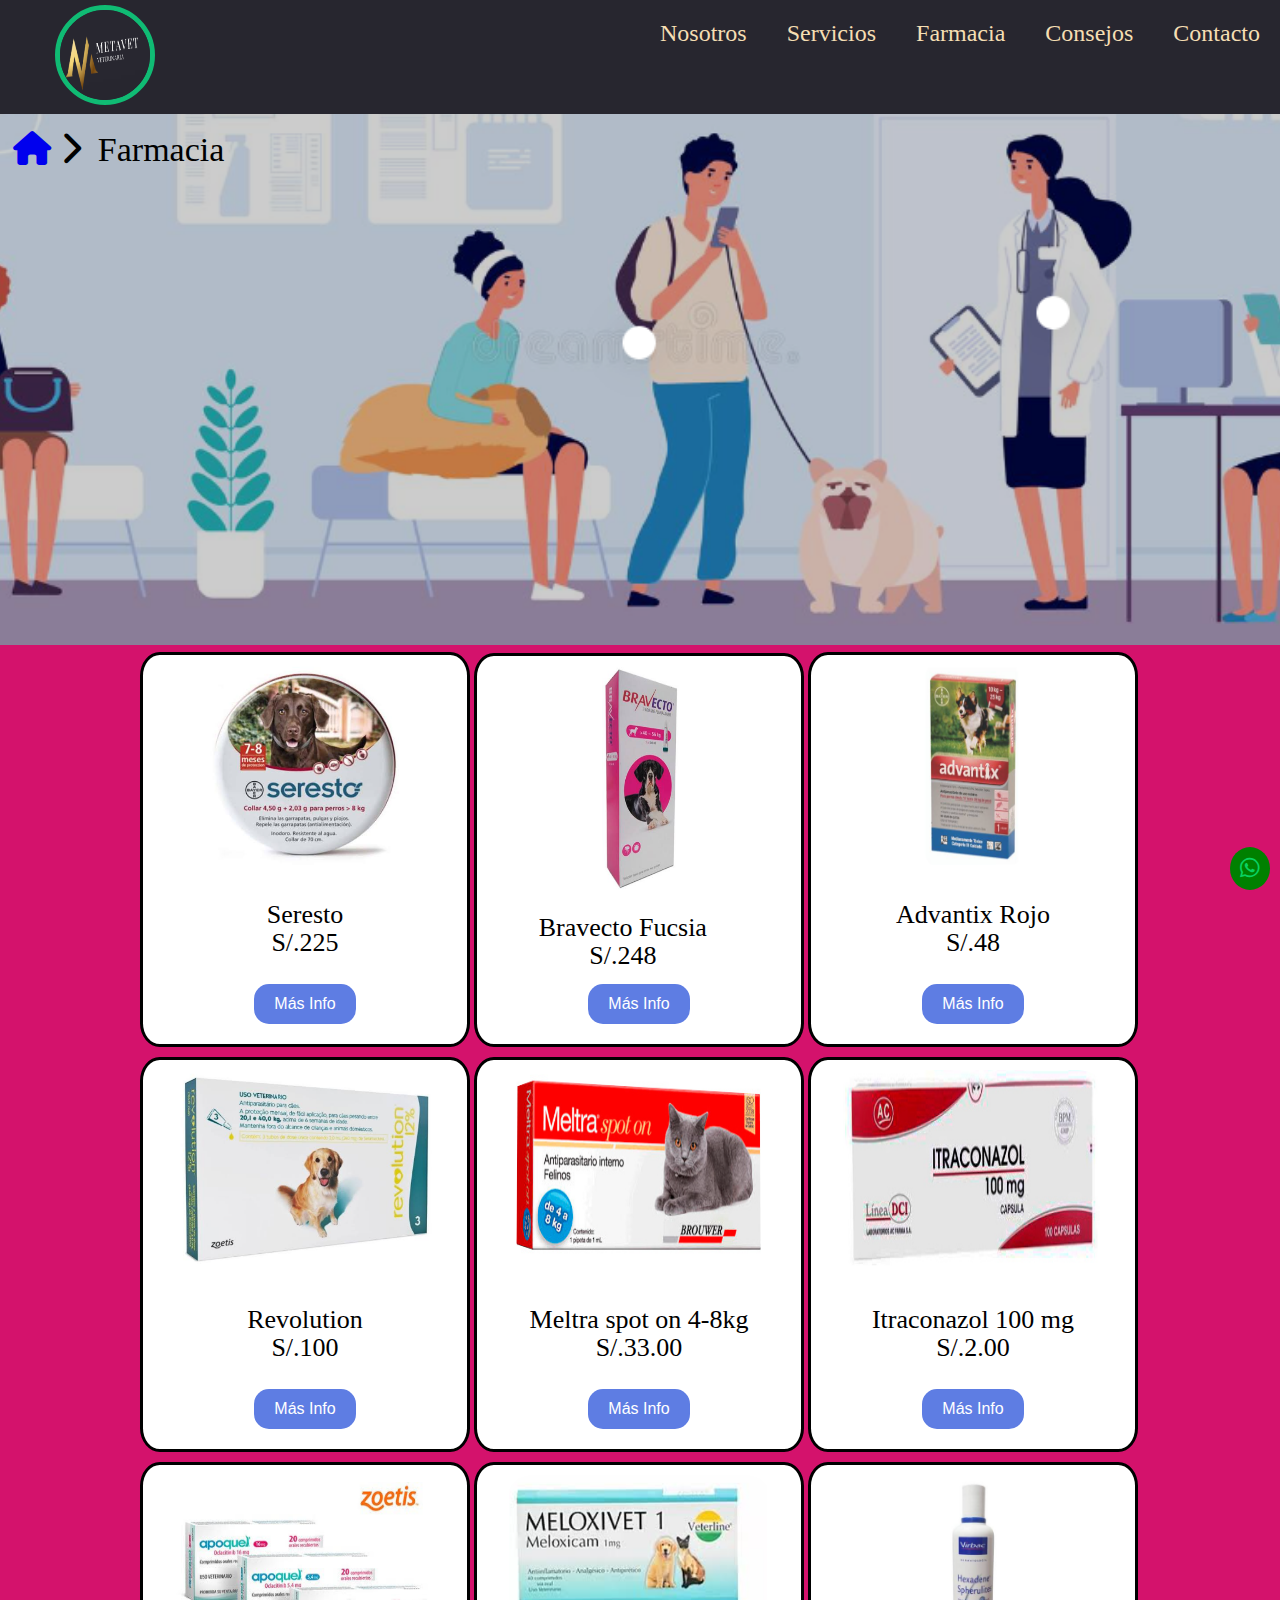
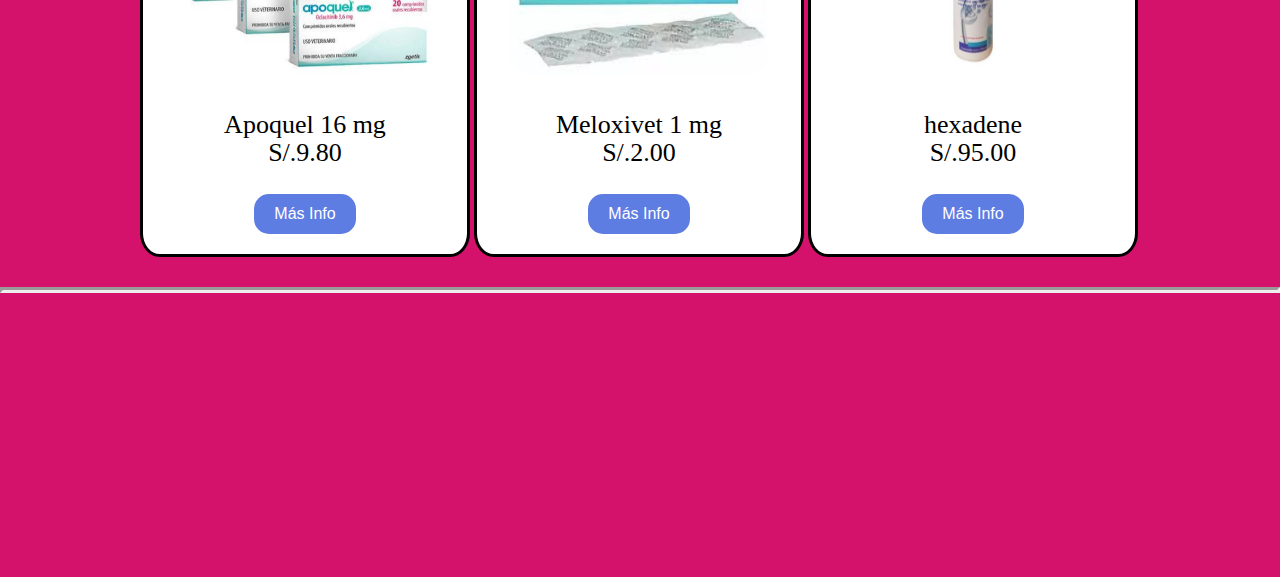
<file: index.html>
<!DOCTYPE html>
<html lang="en">

<head>
    <meta charset="UTF-8">
    <meta http-equiv="X-UA-Compatible" content="IE=edge">
    <meta name="viewport" content="width=device-width, initial-scale=1.0">
    <!--font awesome-->
    <link rel="stylesheet" href="https://cdnjs.cloudflare.com/ajax/libs/font-awesome/6.1.1/css/all.min.css">
    <!--FONT OSWALD-->
    <link href="https://fonts.googleapis.com/css2?family=Oswald:wght@200;300;400&display=swap" rel="stylesheet">
    <!--bootstrap-->
    <link href="https://cdn.jsdelivr.net/npm/bootstrap@5.2.0/dist/css/bootstrap.min.css" rel="stylesheet"
        integrity="sha384-gH2yIJqKdNHPEq0n4Mqa/HGKIhSkIHeL5AyhkYV8i59U5AR6csBvApHHNl/vI1Bx" crossorigin="anonymous">
    <script src="https://cdn.jsdelivr.net/npm/bootstrap@5.2.0/dist/js/bootstrap.bundle.min.js"
        integrity="sha384-A3rJD856KowSb7dwlZdYEkO39Gagi7vIsF0jrRAoQmDKKtQBHUuLZ9AsSv4jD4Xa"
        crossorigin="anonymous"></script>
    <title>productos</title>
    <link rel="stylesheet" href="style.css">
    <script src="farmacia.js"></script>

</head>

<body>
    <header>
        <div class="main">
            <img src="metavet.png" alt="" class="meta">
        </div>
        <!--Menu hamburguesa-->
        <label class="fa-solid fa-bars" style="color: white;" id="menu" for="check"></label>
        <input type="checkbox" name="" id="check">
        <!--fin del menu hamburguesa-->
        <nav class="botonera">
            <ul>
                <li><a href="index.html"><label class="icon-inicio"></label>Nosotros</a></li>
                <li><a href="index.html"><label class="icon-servicio"></label>Servicios</a></li>
                <li><a href="index.html"><label class="icon-farmacia"></label>Farmacia </a></li>
                <li><a href="index.html"><label class="icon-consejo"></label>Consejos</a></li>
                <li><a href="index.html"><label class="icon-contacto"></label>Contacto</a></li>
            </ul>
        </nav>
    </header>
    <div class="servic">
        <p><a href="index.html"><i class="fa-sharp fa-solid fa-house"></i></a>&nbsp;<i
                class="fa-solid fa-chevron-right"> &nbsp;</i>Farmacia</p>
    </div>
    <main>
        <div class="contenedor">
            <article>
                <img src="seresto.png" alt="" class="ar">
                <div class="centro0">Seresto <br> S/.225 </div>
                <button id="btn-abrir-popup" class="btn-abrir-popup">Más Info</button>
            </article>
            <div class="overlay" id="overlay">
                <div class="popup" id="popup">
                    <a href="#" id="btn-cerrar-popup" class="btn-cerrar-popup"><i class="fas fa-times"></i></a>
                    <h3>Seresto
                        <br>
                        S/.225
                    </h3>
                    <hr>
                    <h4><i class="fa-solid fa-dog"></i>&nbsp; Descripción</h4>
                    <p><i class="fa-solid fa-paw"></i>&nbsp; Collar Antipulgas para perros >8kg</p>
                    <h4><i class="fa-solid fa-dog"></i>&nbsp; Administración</h4>
                    <p><i class="fa-solid fa-paw"></i> &nbsp; En el Cuello.</p>
                    <img src="seresto.png" alt="" width="100px">
                    <div class="slogan">
                        <p>¿Quieres compralo?</p>
                        <p>Haz clic a continuacion y comunicate con nosotros por whatsapp</p>
                        <a href="https://api.whatsapp.com/send/?phone=51954141446&text=Hola+quisiera+mas+informaci%C3%B3n+sobre+este+producto%3A+Seresto+%7C+http%3A%2F%2Fwww.vetsandiego.com.pe%2Ffarmacia%2Fantimicrobianos-y-antiparasitarios%2Fseresto%2F&type=phone_number&app_absent=0"
                            target="_blank"><i class="fa-brands fa-whatsapp"></i></a>
                    </div>

                </div>

            </div>

            <article>
                <img src="bravecto.png" alt="" class="ar1">
                <div class="centro">Bravecto Fucsia <br> S/.248</div>
                <button id="btn-abrir-popup1" class="btn-abrir-popup1">Más Info</button>
            </article>
            <div class="overlay1" id="overlay1">
                <div class="popup1" id="popup1">
                    <a href="#" id="btn-cerrar-popup1" class="btn-cerrar-popup1"><i class="fas fa-times"></i></a>
                    <h3>Bravecto Fucsia
                        <br>
                        S/.248
                    </h3>
                    <hr>
                    <h4><i class="fa-solid fa-dog"></i>&nbsp; Descripción</h4>
                    <p><i class="fa-solid fa-paw"></i>&nbsp; Antipulgas para perros de 40 a 56kg</p>
                    <h4><i class="fa-solid fa-dog"></i>&nbsp; Administración</h4>
                    <p><i class="fa-solid fa-paw"></i> &nbsp; Línea del Lomo / Solución tópica</p>
                    <img src="bravecto.png" alt="" width="60px">
                    <div class="slogan1">
                        <p>¿Quieres compralo?</p>
                        <p>Haz clic a continuacion y comunicate con nosotros por whatsapp</p>
                        <a href="https://api.whatsapp.com/send/?phone=51954141446&text=Hola+quisiera+mas+informaci%C3%B3n+sobre+este+producto%3A+Seresto+%7C+http%3A%2F%2Fwww.vetsandiego.com.pe%2Ffarmacia%2Fantimicrobianos-y-antiparasitarios%2Fseresto%2F&type=phone_number&app_absent=0"
                            target="_blank"><i class="fa-brands fa-whatsapp"></i></a>
                    </div>
                </div>

            </div>

            <article>
                <img src="advantix.png" alt="" class="ar2">
                <div class="centro2">Advantix Rojo <br> S/.48</div>
                <button id="btn-abrir-popup2" class="btn-abrir-popup2">Más Info</button>
            </article>
            <div class="overlay2" id="overlay2">
                <div class="popup2" id="popup2">
                    <a href="#" id="btn-cerrar-popup2" class="btn-cerrar-popup2"><i class="fas fa-times"></i></a>
                    <h3>Advantix Rojo
                        <br>
                        S/.48
                    </h3>
                    <hr>
                    <h4><i class="fa-solid fa-dog"></i>&nbsp; Descripción</h4>
                    <p><i class="fa-solid fa-paw"></i>&nbsp; Antipulgas para perros de 10 a 25kg</p>
                    <h4><i class="fa-solid fa-dog"></i>&nbsp; Administración</h4>
                    <p><i class="fa-solid fa-paw"></i> &nbsp; Línea del Lomo / Solución tópica</p>
                    <img src="advantix.png" alt="" width="80px">
                    <div class="slogan2">
                        <p>¿Quieres compralo?</p>
                        <p>Haz clic a continuacion y comunicate con nosotros por whatsapp</p>
                        <a href="https://api.whatsapp.com/send/?phone=51954141446&text=Hola+quisiera+mas+informaci%C3%B3n+sobre+este+producto%3A+Seresto+%7C+http%3A%2F%2Fwww.vetsandiego.com.pe%2Ffarmacia%2Fantimicrobianos-y-antiparasitarios%2Fseresto%2F&type=phone_number&app_absent=0"
                            target="_blank"><i class="fa-brands fa-whatsapp"></i></a>
                    </div>
                </div>

            </div>

            <article>
                <img src="revolution.png" alt="" class="ar3">
                <div class="centro3">Revolution <br> S/.100</div>
                <button id="btn-abrir-popup3" class="btn-abrir-popup3">Más Info</button>
            </article>
            <div class="overlay3" id="overlay3">
                <div class="popup3" id="popup3">
                    <a href="#" id="btn-cerrar-popup3" class="btn-cerrar-popup3"><i class="fas fa-times"></i></a>
                    <h3>Revolution Verde
                        <br>
                        S/.100
                    </h3>
                    <hr>
                    <h4><i class="fa-solid fa-dog"></i>&nbsp; Descripción</h4>
                    <p><i class="fa-solid fa-paw"></i>&nbsp; Antipulgas para perros de 20.1 a 40kg</p>
                    <h4><i class="fa-solid fa-dog"></i>&nbsp; Administración</h4>
                    <p><i class="fa-solid fa-paw"></i> &nbsp; Línea del Lomo / Solución tópica</p>
                    <img src="revolution.png" alt="" width="100px">
                    <div class="slogan3">
                        <p>¿Quieres compralo?</p>
                        <p>Haz clic a continuacion y comunicate con nosotros por whatsapp</p>
                        <a href="https://api.whatsapp.com/send/?phone=51954141446&text=Hola+quisiera+mas+informaci%C3%B3n+sobre+este+producto%3A+Seresto+%7C+http%3A%2F%2Fwww.vetsandiego.com.pe%2Ffarmacia%2Fantimicrobianos-y-antiparasitarios%2Fseresto%2F&type=phone_number&app_absent=0"
                            target="_blank"><i class="fa-brands fa-whatsapp"></i></a>
                    </div>
                </div>

            </div>

            <article>
                <img src="meltran.png" alt="" class="ar4">
                <div class="centro4">Meltra spot on 4-8kg <br>S/.33.00</div>
                <button id="btn-abrir-popup4" class="btn-abrir-popup4">Más Info</button>
            </article>
            <div class="overlay4" id="overlay4">
                <div class="popup4" id="popup4">
                    <a href="#" id="btn-cerrar-popup4" class="btn-cerrar-popup4"><i class="fas fa-times"></i></a>
                    <h3>Meltra spot on 4 - 8 kg
                        <br>
                        S/.33.00
                    </h3>
                    <hr>
                    <h4><i class="fa-solid fa-dog"></i>&nbsp; Descripción</h4>
                    <p><i class="fa-solid fa-paw"></i>&nbsp; Antiparasitario Felino</p>
                    <h4><i class="fa-solid fa-dog"></i>&nbsp; Administración</h4>
                    <p><i class="fa-solid fa-paw"></i> &nbsp; Línea del Lomo </p>
                    <img src="meltran.png" alt="" width="100px">
                    <div class="slogan4">
                        <p>¿Quieres compralo?</p>
                        <p>Haz clic a continuacion y comunicate con nosotros por whatsapp</p>
                        <a href="https://api.whatsapp.com/send/?phone=51954141446&text=Hola+quisiera+mas+informaci%C3%B3n+sobre+este+producto%3A+Seresto+%7C+http%3A%2F%2Fwww.vetsandiego.com.pe%2Ffarmacia%2Fantimicrobianos-y-antiparasitarios%2Fseresto%2F&type=phone_number&app_absent=0"
                            target="_blank"><i class="fa-brands fa-whatsapp"></i></a>
                    </div>
                </div>

            </div>

            <article>
                <img src="itraconazol.png" alt="" class="ar5">
                <div class="centro5">Itraconazol 100 mg <br>S/.2.00</div>
                <button id="btn-abrir-popup5" class="btn-abrir-popup5">Más Info</button>
            </article>
            <div class="overlay5" id="overlay5">
                <div class="popup5" id="popup5">
                    <a href="#" id="btn-cerrar-popup5" class="btn-cerrar-popup5"><i class="fas fa-times"></i></a>
                    <h3>Itraconazol 100 mg
                        <br>
                        S/.2.00
                    </h3>
                    <hr>
                    <h4><i class="fa-solid fa-dog"></i>&nbsp; Descripción</h4>
                    <p><i class="fa-solid fa-paw"></i>&nbsp; Antifúngico para micosis</p>
                    <h4><i class="fa-solid fa-dog"></i>&nbsp; Administración</h4>
                    <p><i class="fa-solid fa-paw"></i> &nbsp; Via oral prescripción médica </p>
                    <img src="itraconazol.png" alt="" width="100px">
                    <div class="slogan5">
                        <p>¿Quieres compralo?</p>
                        <p>Haz clic a continuacion y comunicate con nosotros por whatsapp</p>
                        <a href="https://api.whatsapp.com/send/?phone=51954141446&text=Hola+quisiera+mas+informaci%C3%B3n+sobre+este+producto%3A+Seresto+%7C+http%3A%2F%2Fwww.vetsandiego.com.pe%2Ffarmacia%2Fantimicrobianos-y-antiparasitarios%2Fseresto%2F&type=phone_number&app_absent=0"
                            target="_blank"><i class="fa-brands fa-whatsapp"></i></a>
                    </div>
                </div>

            </div>

            <article>
                <img src="apoquel.png" alt="" class="ar6">
                <div class="centro6">Apoquel 16 mg<br>S/.9.80</div>
                <button id="btn-abrir-popup6" class="btn-abrir-popup6">Más Info</button>
            </article>
            <div class="overlay6" id="overlay6">
                <div class="popup6" id="popup6">
                    <a href="#" id="btn-cerrar-popup6" class="btn-cerrar-popup6"><i class="fas fa-times"></i></a>
                    <h3>Apoquel 16 mg
                        <br>
                        S/.9.80
                    </h3>
                    <hr>
                    <h4><i class="fa-solid fa-dog"></i>&nbsp; Descripción</h4>
                    <p><i class="fa-solid fa-paw"></i>&nbsp; Medicamento para tratar el prurito</p>
                    <h4><i class="fa-solid fa-dog"></i>&nbsp; Administración</h4>
                    <p><i class="fa-solid fa-paw"></i> &nbsp; Via oral bajo prescripción médica</p>
                    <img src="apoquel.png" alt="" width="100px">
                    <div class="slogan6">
                        <p>¿Quieres compralo?</p>
                        <p>Haz clic a continuacion y comunicate con nosotros por whatsapp</p>
                        <a href="https://api.whatsapp.com/send/?phone=51954141446&text=Hola+quisiera+mas+informaci%C3%B3n+sobre+este+producto%3A+Seresto+%7C+http%3A%2F%2Fwww.vetsandiego.com.pe%2Ffarmacia%2Fantimicrobianos-y-antiparasitarios%2Fseresto%2F&type=phone_number&app_absent=0"
                            target="_blank"><i class="fa-brands fa-whatsapp"></i></a>
                    </div>
                </div>

            </div>

            <article>
                <img src="meloxivet.png" alt="" class="ar7">
                <div class="centro7">Meloxivet 1 mg<br>S/.2.00</div>
                <button id="btn-abrir-popup7" class="btn-abrir-popup7">Más Info</button>
            </article>
            <div class="overlay7" id="overlay7">
                <div class="popup7" id="popup7">
                    <a href="#" id="btn-cerrar-popup7" class="btn-cerrar-popup7"><i class="fas fa-times"></i></a>
                    <h3>Meloxivet 1 mg
                        <br>
                        S/.2.00
                    </h3>
                    <hr>
                    <h4><i class="fa-solid fa-dog"></i>&nbsp; Descripción</h4>
                    <p><i class="fa-solid fa-paw"></i>&nbsp; Antifúngico para micosis</p>
                    <h4><i class="fa-solid fa-dog"></i>&nbsp; Administración</h4>
                    <p><i class="fa-solid fa-paw"></i> &nbsp; Via oral prescripción médica </p>
                    <img src="meloxivet.png" alt="" width="100px">
                    <div class="slogan7">
                        <p>¿Quieres compralo?</p>
                        <p>Haz clic a continuacion y comunicate con nosotros por whatsapp</p>
                        <a href="https://api.whatsapp.com/send/?phone=51954141446&text=Hola+quisiera+mas+informaci%C3%B3n+sobre+este+producto%3A+Seresto+%7C+http%3A%2F%2Fwww.vetsandiego.com.pe%2Ffarmacia%2Fantimicrobianos-y-antiparasitarios%2Fseresto%2F&type=phone_number&app_absent=0"
                            target="_blank"><i class="fa-brands fa-whatsapp"></i></a>
                    </div>
                </div>

            </div>

            <article>
                <img src="hexaderm.png" alt="" class="ar8">
                <div class="centro8">hexadene <br>S/.95.00</div>
                <button id="btn-abrir-popup8" class="btn-abrir-popup8">Más Info</button>
            </article>
            <div class="overlay8" id="overlay8">
                <div class="popup8" id="popup8">
                    <a href="#" id="btn-cerrar-popup8" class="btn-cerrar-popup8"><i class="fas fa-times"></i></a>
                    <h3>Hexadene
                        <br>
                        S/.95.00
                    </h3>
                    <hr>
                    <h4><i class="fa-solid fa-dog"></i>&nbsp; Descripción</h4>
                    <p><i class="fa-solid fa-paw"></i>&nbsp; Shampoo de Clorhexidina</p>
                    <h4><i class="fa-solid fa-dog"></i>&nbsp; Administración</h4>
                    <p><i class="fa-solid fa-paw"></i> &nbsp; Topica </p>
                    <img src="hexaderm.png" alt="" width="30px">
                    <div class="slogan8">
                        <p>¿Quieres compralo?</p>
                        <p>Haz clic a continuacion y comunicate con nosotros por whatsapp</p>
                        <a href="https://api.whatsapp.com/send/?phone=51954141446&text=Hola+quisiera+mas+informaci%C3%B3n+sobre+este+producto%3A+Seresto+%7C+http%3A%2F%2Fwww.vetsandiego.com.pe%2Ffarmacia%2Fantimicrobianos-y-antiparasitarios%2Fseresto%2F&type=phone_number&app_absent=0"
                            target="_blank"><i class="fa-brands fa-whatsapp"></i></a>
                    </div>
                </div>

            </div>
        </div>
    </main>
    <hr>
    <footer class="reveal">
        <div class="dato ">
            <h4> Veterinaria METAVET PIERO</h4>
            <p>Barranco</p>
            <p>(01) 428-5478 / 965-165-789</p>
        </div>

        <div class="icons ">
            <a href="https://www.instagram.com/sanosuke_1/" class="icon icon--instagram"><i
                    class="fa-brands fa-instagram" id="instagram"></i></a>
            <a href="https://www.twitter.com" class="icon icon--twitter"><i class="fa-brands fa-twitter"
                    id="twitter"></i></a>
            <a href="https://www.facebook.com/Pierofy" class="icon icon--facebook"><i class="fa-brands fa-facebook"
                    id="facebook"></i></a>
        </div>
    </footer>

    <div class="tre">
        <a href="https://api.whatsapp.com/send?phone=51954141446&text=Hola,%20vi%20un%20anuncio%20en%20Facebook%20y%20quisiera%20conocer%20más%20sobre%20tus%20productos"
            class="whatsapp"> <i class="fa-brands fa-whatsapp"></i></a>
    </div>
    <script src="farmacia.js"></script>

</body>

</html>
</file>
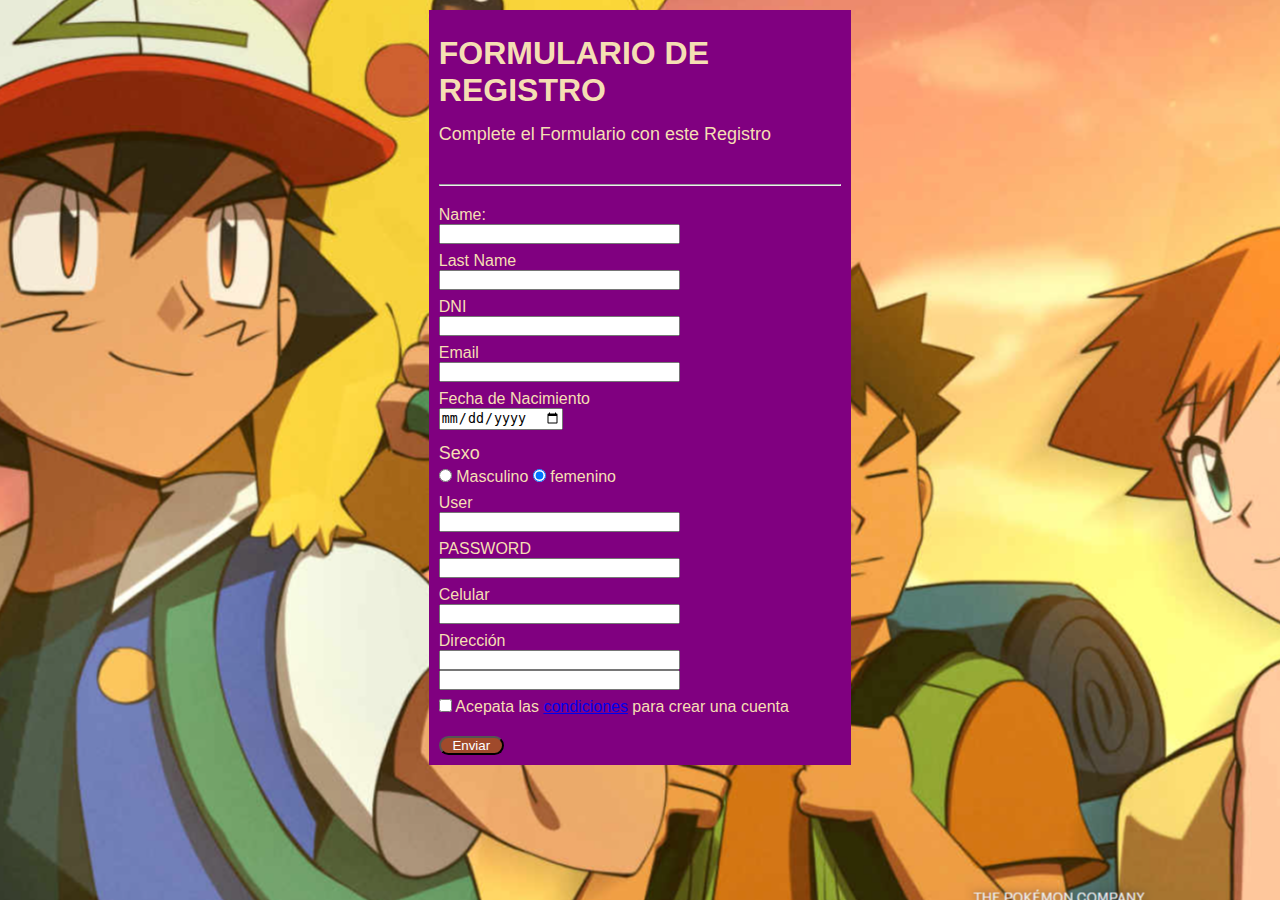
<file: formulario/index.html>
<!DOCTYPE html>
<html lang="en">
<head>
    <meta charset="UTF-8">
    <meta http-equiv="X-UA-Compatible" content="IE=edge">
    <meta name="viewport" content="width=device-width, initial-scale=1.0">
    <link rel="stylesheet" href="style.css">
    <title>formularios</title>
</head>
<body>
    <section id="formulario">
        <h1>FORMULARIO DE REGISTRO</h1>
        <div id="fix">
        <P>Complete el Formulario con este Registro</P>
        </div>
        <hr>
        <form id="formCreate" action="ejercicio.html" method="get">
            <!--nambe-->
            <div class="er">
                <label for="name">Name:</label> <br>
                <input type="text" name="firstname" id="name" required>
            </div>
            <!--last name-->
            <div class="er">
                <label for="Lastname">Last Name</label> <br>
                <input type="text" name="Lastname" id="Lastname" required>
            </div>
            <!--dni-->
            <div class="er">
                <label for="DNI">DNI</label> <br>
                <input type="tel" name="dni" id="DNI" maxlength="8" required>
            </div>   
            <!--correo-->
            <div class="er">
                <label for="Email">Email</label> <br>
                <input type="email" name="Email" id="Email" maxlength="100" required>
            </div>
            <!--date-->
            <div class="er">
                <label for="DATE">Fecha de Nacimiento</label> <br>
                <input type="date" name="DATE" id="DATE" min="1970-12-31" required>
            </div>
            <!--sexo-->
            <div class="er"> 
                <p>Sexo</p>
                <input type="radio" name="sexo" id="masculino" value="m" checked>
                <label for="masculino" style="display: inline;">Masculino</label>
                <input type="radio" name="sexo" id="femenino" value="f" checked>
                <label for="femenino" style="display: inline;">femenino</label>
            </div>
            <!--user-->
            <div class="er">
                <label for="USER">User</label> <br>
                <input type="text" name="User" id="USER" required>
            </div>
            <!--password-->
            <div class="er">
                <label for="PASSWORD">PASSWORD</label> <br>
                <input type="password" name="PASSWORD" id="PASSWORD">
            </div>
            <!--cell-->
            <div class="er">
                <label for="PHONE">Celular</label> <br>
                <input type="tel" name="PHONE" id="PHONE" maxlength="13">
            </div>
            <!--Adress-->
            <div class="er">
                <label for="ADRESS">Dirección</label> <br>
                <input type="text" name="ADRESS1" id="ADRESS1"> <br>
                <input type="text" name="ADRESS2" id="ADRESS2">
            </div>
            <!--condiciones-->
            <div class="er">
                <input type="checkbox" id="accept" required>
                <label for="bol">Acepata las <a href="#">condiciones</a> para crear una cuenta  </label>
            </div>

            <!--submit-->
            <div>
                <button type="submit"> Enviar</button>
            </div>



























            
            
            
            
            



        </form>

    </section>
    
</body>
</html>
</file>
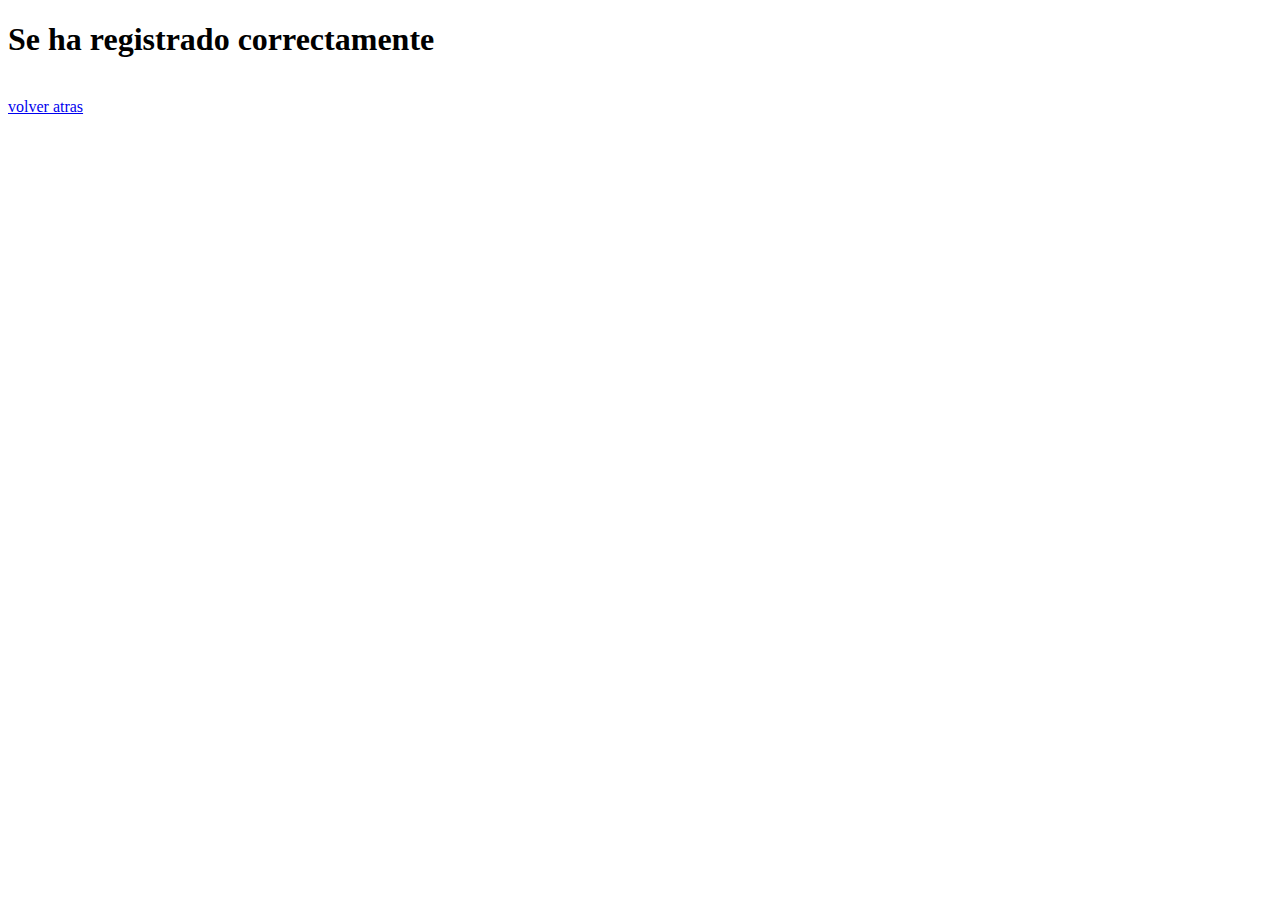
<file: formulario/ejercicio.html>
<!DOCTYPE html>
<html lang="en">
<head>
    <meta charset="UTF-8">
    <meta http-equiv="X-UA-Compatible" content="IE=edge">
    <meta name="viewport" content="width=device-width, initial-scale=1.0">
    <title>Document</title>
</head>
<body>
    <h1>Se ha registrado correctamente</h1>
    <br>
    <a href="index.html">volver atras</a>
</body>
</html>
</file>
<file: style.css>
*{
    margin: 0;
    padding: 0;
    box-sizing: border-box;
}
/*scrollbar*/
::-webkit-scrollbar {
    background-color: black;
    width: 12px;
}
::-webkit-scrollbar-thumb {
    background-color: #a985e0;
    border-radius: 5px;
}
#menu, #check {
    display: none;
}
#check:checked ~ .botonera {
    left: 0%;
    
}
body {
    background: #d4126c;
}

header {
    background: #27262F;
    width: 100%;
    display: inline-block;

}
.botonera ul {
    display: flex;
}
.botonera li {
    position: relative;
    list-style: none;

}
.botonera {
    float: right;
}
.botonera a {
    padding: 20px;
    text-decoration: none;
    color: wheat;
    font-size: 24px;
    display: block;
}
.botonera a:hover {
    color: green;
}
.main {
    float: left;  
    margin-left: 50px;
    padding: 5px;
    width: 10%;
}
.meta {
    width: 100px;
    height: 100px;
    border-radius: 50px 50px 50px 50px;
-moz-border-radius: 50px 50px 50px 50px;
-webkit-border-radius: 50px 50px 50px 50px;
border: 5px solid #10bb74;
}
/*banner servicios*/
.servic {
	background: url(servivet.jpg)no-repeat;
	background-size: 100%;
    min-height: 60vh;
    background-size: cover;
    background-position: center;
	margin: -1%;
}
.servic p {
	font-size: 34px;
	margin-left: 2%;
	padding-top: 2%;
}
/*servicios*/
/*pedir*/
main {
    margin: auto;
    width: 100%;
    height: auto;
    flex-wrap: wrap;
}
article {
    width: 330px;
    display: inline-block;
	background: white;
	text-align: center;
	border: solid 3px;
	border-radius: 6%;
	margin-bottom: 10px;
}
.contenedor article:hover {
	border-color: green;
}
.contenedor {
	width: 90%;
	max-width: 1000px;
	margin: 20px auto;
}
.contenedor article {
	line-height: 28px;
}
.contenedor article h1 {
	font-size: 30px;
	text-align: left;
	padding: 20px 0;
}
.contenedor article p {
	margin-bottom: 20px;
}
.contenedor article .btn-abrir-popup {
	padding: 0 20px;
	margin-bottom: 20px;
	height: 40px;
	line-height: 40px;
	border: none;
	color: #fff;
	background: #5E7DE3;
	border-radius: 15px;
	font-family: 'Montserrat', sans-serif;
	font-size: 16px;
	cursor: pointer;
	transition: .3s ease all;
	cursor: pointer;
}
.contenedor article .btn-abrir-popup:hover {
	background: #222222;
}
.centro0 {
	font-size: 26px;
	text-align: left;
	text-align: center;
	padding: 27px 0;
}
/* ------------------------- */
/* POPUP */
/* ------------------------- */
.overlay {
	background: rgba(0,0,0,.3);
	position: fixed;
	top: 0;
	bottom: 0;
	left: 0;
	right: 0;
	align-items: center;
	justify-content: center;
	display: flex;
	visibility: hidden;
    z-index: 1001;
}
.overlay.active {
	visibility: visible;
}
.popup {
	background: white;
	box-shadow: 0px 0px 5px 0px rgba(0,0,0,0.3);
	border-radius: 3px;
	font-family: 'Montserrat', sans-serif;
	padding: 20px;
	text-align: center;
	width: 700px;
	transition: .3s ease all;
	transform: scale(0.7);
	opacity: 0;
}
.popup .btn-cerrar-popup {
	font-size: 16px;
	line-height: 16px;
	display: block;
	text-align: right;
	transition: .3s ease all;
	color: #BBBBBB;
}
.popup .btn-cerrar-popup:hover {
	color: #000;
}
.popup h3 {
	font-size: 26px;
	font-weight: 600;
	margin-bottom: 0px;
	opacity: 0;
	color: aqua;
}
.popup h4 {
	font-size: 26px;
	font-weight: 300;
	margin-bottom: 0px;
	opacity: 0;
    text-align: justify;
	color: aquamarine;
}
.popup p {
    text-align: left;
    
}
.slogan {
    background: rgb(55, 94, 55);
}
.slogan p {
    text-align: center;
    font-weight: bold;
    font-size: 18px;
}

.slogan .fa-whatsapp:hover {
    color: #1da1f2;
}
.fa-whatsapp {
    background: black;
    height: 20px;
    width: 20px;
    border-radius: 100%;
    color: #09d261;
}
.ar {
	width: 60%;
	height: 200px;
	border-radius: 10%;
	margin-top: 10px;
}
/* ------------------------- */
/* ANIMACIONES */
/* ------------------------- */
.popup.active {	transform: scale(1); opacity: 1; }
.popup.active h3 { animation: entradaTitulo .8s ease .5s forwards; }
.popup.active h4 { animation: entradaSubtitulo .8s ease .5s forwards; }
.popup.active p { animation: entradaSubtitulos .8s ease .5s forwards; }
.popup.active .contenedor-inputs { animation: entradaInputs 1s linear 1s forwards; }
@keyframes entradaTitulo {
	from {
		opacity: 0;
		transform: translateY(-25px);
	}

	to {
		transform: translateY(0);
		opacity: 1;
	}
}

@keyframes entradaSubtitulo {
	from {
		opacity: 0;
		transform: translateY(25px);
	}

	to {
		transform: translateY(0);
		opacity: 1;
	}
}
@keyframes entradaSubtitulos {
	from {
		opacity: 0;
		transform: translateY(-25px);
	}

	to {
		transform: translateY(0);
		opacity: 1;
	}
}

@keyframes entradaInputs {
	from { opacity: 0; }
	to { opacity: 1; }
}
/*pedir1*/
.centro {
	font-size: 26px;
	text-align: left;
	text-align: center;
	padding: 14px 0;
	width: 90%;
}

.contenedor article .btn-abrir-popup1 {
	padding: 0 20px;
	margin-bottom: 20px;
	height: 40px;
	line-height: 40px;
	border: none;
	color: #fff;
	background: #5E7DE3;
	border-radius: 15px;
	font-family: 'Montserrat', sans-serif;
	font-size: 16px;
	cursor: pointer;
	transition: .3s ease all;
	cursor: pointer;
}
.contenedor article .btn-abrir-popup1:hover {
	background: #222222;
}
/* ------------------------- */
/* POPUP */
/* ------------------------- */
.overlay1 {
	background: rgba(0,0,0,.3);
	position: fixed;
	top: 0;
	bottom: 0;
	left: 0;
	right: 0;
	align-items: center;
	justify-content: center;
	display: flex;
	visibility: hidden;
    z-index: 1001;
}
.overlay1.active {
	visibility: visible;
}
.popup1 {
	background: white;
	box-shadow: 0px 0px 5px 0px rgba(0,0,0,0.3);
	border-radius: 3px;
	font-family: 'Montserrat', sans-serif;
	padding: 20px;
	text-align: center;
	width: 700px;
	transition: .3s ease all;
	transform: scale(0.7);
	opacity: 0;
}
.popup1 .btn-cerrar-popup1 {
	font-size: 16px;
	line-height: 16px;
	display: block;
	text-align: right;
	transition: .3s ease all;
	color: #BBBBBB;
}
.popup1 .btn-cerrar-popup1:hover {
	color: #000;
}
.popup1 h3 {
	font-size: 26px;
	font-weight: 600;
	margin-bottom: 0px;
	opacity: 0;
	color: aqua;
}
.popup1 h4 {
	font-size: 26px;
	font-weight: 300;
	margin-bottom: 0px;
	opacity: 0;
    text-align: justify;
	color: aquamarine;
}

.popup1 p {
	text-align: justify;
}
.slogan1 {
    background: rgb(55, 94, 55);
}
.slogan1 p {
    text-align: center;
    font-weight: bold;
    font-size: 18px;
}

.slogan1 .fa-whatsapp:hover {
    color: #1da1f2;
}
.ar1 {
	width: 30%;
	height: 225px;
	border-radius: 10%;
	margin-top: 10px;
}
/* ------------------------- */
/* ANIMACIONES */
/* ------------------------- */
.popup1.active {	transform: scale(1); opacity: 1; }
.popup1.active h3 { animation: entradaTitulo .8s ease .5s forwards; }
.popup1.active h4 { animation: entradaSubtitulo .8s ease .5s forwards; }
.popup1.active p { animation: entradaSubtitulos .8s ease .5s forwards; }
.popup1.active .contenedor-inputs { animation: entradaInputs 1s linear 1s forwards; }
@keyframes entradaTitulo {
	from {
		opacity: 0;
		transform: translateY(-25px);
	}

	to {
		transform: translateY(0);
		opacity: 1;
	}
}

@keyframes entradaSubtitulo {
	from {
		opacity: 0;
		transform: translateY(25px);
	}

	to {
		transform: translateY(0);
		opacity: 1;
	}
}
@keyframes entradaSubtitulos {
	from {
		opacity: 0;
		transform: translateY(-25px);
	}

	to {
		transform: translateY(0);
		opacity: 1;
	}
}

@keyframes entradaInputs {
	from { opacity: 0; }
	to { opacity: 1; }
}
/*pedir2*/
.contenedor article .btn-abrir-popup2 {
	padding: 0 20px;
	margin-bottom: 20px;
	height: 40px;
	line-height: 40px;
	border: none;
	color: #fff;
	background: #5E7DE3;
	border-radius: 15px;
	font-family: 'Montserrat', sans-serif;
	font-size: 16px;
	cursor: pointer;
	transition: .3s ease all;
	cursor: pointer;
}
.contenedor article .btn-abrir-popup2:hover {
	background: #222222;
}
.centro2 {
	font-size: 26px;
	text-align: left;
	text-align: center;
	padding: 27px 0;
}
/* ------------------------- */
/* POPUP */
/* ------------------------- */
.overlay2 {
	background: rgba(0,0,0,.3);
	position: fixed;
	top: 0;
	bottom: 0;
	left: 0;
	right: 0;
	align-items: center;
	justify-content: center;
	display: flex;
	visibility: hidden;
    z-index: 1001;
}
.overlay2.active {
	visibility: visible;
}
.popup2 {
	background: white;
	box-shadow: 0px 0px 5px 0px rgba(0,0,0,0.3);
	border-radius: 3px;
	font-family: 'Montserrat', sans-serif;
	padding: 20px;
	text-align: center;
	width: 700px;
	transition: .3s ease all;
	transform: scale(0.7);
	opacity: 0;
}
.popup2 .btn-cerrar-popup2 {
	font-size: 16px;
	line-height: 16px;
	display: block;
	text-align: right;
	transition: .3s ease all;
	color: #BBBBBB;
}
.popup2 .btn-cerrar-popup2:hover {
	color: #000;
}
.popup2 h3 {
	font-size: 26px;
	font-weight: 600;
	margin-bottom: 0px;
	opacity: 0;
	color: aqua;
}
.popup2 h4 {
	font-size: 26px;
	font-weight: 300;
	margin-bottom: 0px;
	opacity: 0;
    text-align: justify;
	color: aquamarine;
}
.popup2 p {
	text-align: justify;
}
.slogan2 {
    background: rgb(55, 94, 55);
}
.slogan2 p {
    text-align: center;
    font-weight: bold;
    font-size: 18px;
}

.slogan2 .fa-whatsapp:hover {
    color: #1da1f2;
}
.ar2 {
	width: 30%;
	height: 200px;
	border-radius: 10%;
	margin-top: 10px;
}

/* ------------------------- */
/* ANIMACIONES */
/* ------------------------- */
.popup2.active {	transform: scale(1); opacity: 1; }
.popup2.active h3 { animation: entradaTitulo .8s ease .5s forwards; }
.popup2.active h4 { animation: entradaSubtitulo .8s ease .5s forwards; }
.popup2.active p { animation: entradaSubtitulos .8s ease .5s forwards; }
.popup2.active .contenedor-inputs { animation: entradaInputs 1s linear 1s forwards; }
@keyframes entradaTitulo {
	from {
		opacity: 0;
		transform: translateY(-25px);
	}

	to {
		transform: translateY(0);
		opacity: 1;
	}
}

@keyframes entradaSubtitulo {
	from {
		opacity: 0;
		transform: translateY(25px);
	}

	to {
		transform: translateY(0);
		opacity: 1;
	}
}
@keyframes entradaSubtitulos {
	from {
		opacity: 0;
		transform: translateY(-25px);
	}

	to {
		transform: translateY(0);
		opacity: 1;
	}
}

@keyframes entradaInputs {
	from { opacity: 0; }
	to { opacity: 1; }
}
/*pedir3*/
.contenedor article .btn-abrir-popup3 {
	padding: 0 20px;
	margin-bottom: 20px;
	height: 40px;
	line-height: 40px;
	border: none;
	color: #fff;
	background: #5E7DE3;
	border-radius: 15px;
	font-family: 'Montserrat', sans-serif;
	font-size: 16px;
	cursor: pointer;
	transition: .3s ease all;
	cursor: pointer;
}
.contenedor article .btn-abrir-popup3:hover {
	background: #222222;
}
.centro3 {
	font-size: 26px;
	text-align: left;
	text-align: center;
	padding: 27px 0;
}
/* ------------------------- */
/* POPUP */
/* ------------------------- */
.overlay3 {
	background: rgba(0,0,0,.3);
	position: fixed;
	top: 0;
	bottom: 0;
	left: 0;
	right: 0;
	align-items: center;
	justify-content: center;
	display: flex;
	visibility: hidden;
    z-index: 1001;
}
.overlay3.active {
	visibility: visible;
}
.popup3 {
	background: white;
	box-shadow: 0px 0px 5px 0px rgba(0,0,0,0.3);
	border-radius: 3px;
	font-family: 'Montserrat', sans-serif;
	padding: 20px;
	text-align: center;
	width: 700px;
	transition: .3s ease all;
	transform: scale(0.7);
	opacity: 0;
}
.popup3 .btn-cerrar-popup3 {
	font-size: 16px;
	line-height: 16px;
	display: block;
	text-align: right;
	transition: .3s ease all;
	color: #BBBBBB;
}
.popup3 .btn-cerrar-popup3:hover {
	color: #000;
}
.popup3 h3 {
	font-size: 26px;
	font-weight: 600;
	margin-bottom: 0px;
	opacity: 0;
	color: aqua;
}
.popup3 h4 {
	font-size: 26px;
	font-weight: 300;
	margin-bottom: 0px;
	opacity: 0;
    text-align: justify;
	color: aquamarine;
}
.popup3 p {
    text-align: justify;
}
.slogan3 {
    background: rgb(55, 94, 55);
}
.slogan3 p {
    text-align: center;
    font-weight: bold;
    font-size: 18px;
}

.slogan3 .fa-whatsapp:hover {
    color: #1da1f2;
}
.ar3 {
	width: 80%;
	height: 200px;
	border-radius: 10%;
	margin-top: 10px;
}
/* ------------------------- */
/* ANIMACIONES */
/* ------------------------- */
.popup3.active {	transform: scale(1); opacity: 1; }
.popup3.active h3 { animation: entradaTitulo .8s ease .5s forwards; }
.popup3.active h4 { animation: entradaSubtitulo .8s ease .5s forwards; }
.popup3.active p { animation: entradaSubtitulos .8s ease .5s forwards; }
.popup3.active .contenedor-inputs { animation: entradaInputs 1s linear 1s forwards; }
@keyframes entradaTitulo {
	from {
		opacity: 0;
		transform: translateY(-25px);
	}

	to {
		transform: translateY(0);
		opacity: 1;
	}
}

@keyframes entradaSubtitulo {
	from {
		opacity: 0;
		transform: translateY(25px);
	}

	to {
		transform: translateY(0);
		opacity: 1;
	}
}
@keyframes entradaSubtitulos {
	from {
		opacity: 0;
		transform: translateY(-25px);
	}

	to {
		transform: translateY(0);
		opacity: 1;
	}
}

@keyframes entradaInputs {
	from { opacity: 0; }
	to { opacity: 1; }
}
/*pedir4*/
.contenedor article .btn-abrir-popup4 {
	padding: 0 20px;
	margin-bottom: 20px;
	height: 40px;
	line-height: 40px;
	border: none;
	color: #fff;
	background: #5E7DE3;
	border-radius: 15px;
	font-family: 'Montserrat', sans-serif;
	font-size: 16px;
	cursor: pointer;
	transition: .3s ease all;
	cursor: pointer;
}
.contenedor article .btn-abrir-popup4:hover {
	background: #222222;
}
.centro4 {
	font-size: 26px;
	text-align: left;
	text-align: center;
	padding: 27px 0;
}
/* ------------------------- */
/* POPUP */
/* ------------------------- */
.overlay4 {
	background: rgba(0,0,0,.3);
	position: fixed;
	top: 0;
	bottom: 0;
	left: 0;
	right: 0;
	align-items: center;
	justify-content: center;
	display: flex;
	visibility: hidden;
    z-index: 1001;
}
.overlay4.active {
	visibility: visible;
}
.popup4 {
	background: white;
	box-shadow: 0px 0px 5px 0px rgba(0,0,0,0.3);
	border-radius: 3px;
	font-family: 'Montserrat', sans-serif;
	padding: 20px;
	text-align: center;
	width: 700px;
	transition: .3s ease all;
	transform: scale(0.7);
	opacity: 0;
}
.popup4 .btn-cerrar-popup4 {
	font-size: 16px;
	line-height: 16px;
	display: block;
	text-align: right;
	transition: .3s ease all;
	color: #BBBBBB;
}
.popup4 .btn-cerrar-popup4:hover {
	color: #000;
}
.popup4 h3 {
	font-size: 26px;
	font-weight: 600;
	margin-bottom: 0px;
	opacity: 0;
	color: aqua;
}
.popup4 h4 {
	font-size: 26px;
	font-weight: 300;
	margin-bottom: 0px;
	opacity: 0;
    text-align: justify;
	color: aquamarine;
}
.popup4 p {
	text-align: justify;
}
.slogan4 {
    background: rgb(55, 94, 55);
}
.slogan4 p {
    text-align: center;
    font-weight: bold;
    font-size: 18px;
}
.slogan4 .fa-whatsapp:hover {
    color: #1da1f2;
}
.ar4 {
	width: 80%;
	height: 200px;
	border-radius: 10%;
	margin-top: 10px;
}
/* ------------------------- */
/* ANIMACIONES */
/* ------------------------- */
.popup4.active {	transform: scale(1); opacity: 1; }
.popup4.active h3 { animation: entradaTitulo .8s ease .5s forwards; }
.popup4.active h4 { animation: entradaSubtitulo .8s ease .5s forwards; }
.popup4.active p { animation: entradaSubtitulos .8s ease .5s forwards; }
.popup4.active .contenedor-inputs { animation: entradaInputs 1s linear 1s forwards; }
@keyframes entradaTitulo {
	from {
		opacity: 0;
		transform: translateY(-25px);
	}

	to {
		transform: translateY(0);
		opacity: 1;
	}
}

@keyframes entradaSubtitulo {
	from {
		opacity: 0;
		transform: translateY(25px);
	}

	to {
		transform: translateY(0);
		opacity: 1;
	}
}
@keyframes entradaSubtitulos {
	from {
		opacity: 0;
		transform: translateY(-25px);
	}

	to {
		transform: translateY(0);
		opacity: 1;
	}
}
@keyframes entradaInputs {
	from { opacity: 0; }
	to { opacity: 1; }
}
/*pedir5*/
.contenedor article .btn-abrir-popup5 {
	padding: 0 20px;
	margin-bottom: 20px;
	height: 40px;
	line-height: 40px;
	border: none;
	color: #fff;
	background: #5E7DE3;
	border-radius: 15px;
	font-family: 'Montserrat', sans-serif;
	font-size: 16px;
	cursor: pointer;
	transition: .3s ease all;
	cursor: pointer;
}
.contenedor article .btn-abrir-popup5:hover {
	background: #222222;
}
.centro5 {
	font-size: 26px;
	text-align: left;
	text-align: center;
	padding: 27px 0;
}
/* ------------------------- */
/* POPUP */
/* ------------------------- */
.overlay5 {
	background: rgba(0,0,0,.3);
	position: fixed;
	top: 0;
	bottom: 0;
	left: 0;
	right: 0;
	align-items: center;
	justify-content: center;
	display: flex;
	visibility: hidden;
    z-index: 1001;
}
.overlay5.active {
	visibility: visible;
}
.popup5 {
	background: white;
	box-shadow: 0px 0px 5px 0px rgba(0,0,0,0.3);
	border-radius: 3px;
	font-family: 'Montserrat', sans-serif;
	padding: 20px;
	text-align: center;
	width: 710px;
	transition: .3s ease all;
	transform: scale(0.7);
	opacity: 0;
}
.popup5 .btn-cerrar-popup5 {
	font-size: 16px;
	line-height: 16px;
	display: block;
	text-align: right;
	transition: .3s ease all;
	color: #BBBBBB;
}
.popup5 .btn-cerrar-popup5:hover {
	color: #000;
}
.popup5 h3 {
	font-size: 26px;
	font-weight: 600;
	margin-bottom: 0px;
	opacity: 0;
	color: aqua;
}
.popup5 h4 {
	font-size: 26px;
	font-weight: 300;
	margin-bottom: 0px;
	opacity: 0;
    text-align: justify;
	color: aquamarine;
}
.popup5 p {
	text-align: justify;
}
.slogan5 {
    background: rgb(55, 94, 55);
}
.slogan5 p {
    text-align: center;
    font-weight: bold;
    font-size: 18px;
}

.slogan5 .fa-whatsapp:hover {
    color: #1da1f2;
}
.ar5 {
	width: 80%;
	height: 200px;
	border-radius: 10%;
	margin-top: 10px;
}
/* ------------------------- */
/* ANIMACIONES */
/* ------------------------- */
.popup5.active {	transform: scale(1); opacity: 1; }
.popup5.active h3 { animation: entradaTitulo .8s ease .5s forwards; }
.popup5.active h4 { animation: entradaSubtitulo .8s ease .5s forwards; }
.popup5.active p { animation: entradaSubtitulos .8s ease .5s forwards; }
.popup5.active .contenedor-inputs { animation: entradaInputs 1s linear 1s forwards; }
@keyframes entradaTitulo {
	from {
		opacity: 0;
		transform: translateY(-25px);
	}

	to {
		transform: translateY(0);
		opacity: 1;
	}
}

@keyframes entradaSubtitulo {
	from {
		opacity: 0;
		transform: translateY(25px);
	}

	to {
		transform: translateY(0);
		opacity: 1;
	}
}
@keyframes entradaSubtitulos {
	from {
		opacity: 0;
		transform: translateY(-25px);
	}

	to {
		transform: translateY(0);
		opacity: 1;
	}
}

@keyframes entradaInputs {
	from { opacity: 0; }
	to { opacity: 1; }
}
/*pedir6*/
.contenedor article .btn-abrir-popup6 {
	padding: 0 20px;
	margin-bottom: 20px;
	height: 40px;
	line-height: 40px;
	border: none;
	color: #fff;
	background: #5E7DE3;
	border-radius: 15px;
	font-family: 'Montserrat', sans-serif;
	font-size: 16px;
	cursor: pointer;
	transition: .3s ease all;
	cursor: pointer;
}
.contenedor article .btn-abrir-popup6:hover {
	background: #222222;
}
.centro6 {
	font-size: 26px;
	text-align: left;
	text-align: center;
	padding: 27px 0;
}
/* ------------------------- */
/* POPUP */
/* ------------------------- */
.overlay6 {
	background: rgba(0,0,0,.3);
	position: fixed;
	top: 0;
	bottom: 0;
	left: 0;
	right: 0;
	align-items: center;
	justify-content: center;
	display: flex;
	visibility: hidden;
    z-index: 1001;
}
.overlay6.active {
	visibility: visible;
}
.popup6 {
	background: white;
	box-shadow: 0px 0px 5px 0px rgba(0,0,0,0.3);
	border-radius: 3px;
	font-family: 'Montserrat', sans-serif;
	padding: 20px;
	text-align: center;
	width: 710px;
	transition: .3s ease all;
	transform: scale(0.7);
	opacity: 0;
}
.popup6 .btn-cerrar-popup6 {
	font-size: 16px;
	line-height: 16px;
	display: block;
	text-align: right;
	transition: .3s ease all;
	color: #BBBBBB;
}
.popup6 .btn-cerrar-popup6:hover {
	color: #000;
}
.popup6 h3 {
	font-size: 26px;
	font-weight: 600;
	margin-bottom: 0px;
	opacity: 0;
	color: aqua;
}
.popup6 h4 {
	font-size: 26px;
	font-weight: 300;
	margin-bottom: 0px;
	opacity: 0;
    text-align: justify;
	color: aquamarine;
}
.popup6 p {
	text-align: justify;
}
.slogan6 {
    background: rgb(55, 94, 55);
}
.slogan6 p {
    text-align: center;
    font-weight: bold;
    font-size: 18px;
}

.slogan6 .fa-whatsapp:hover {
    color: #1da1f2;
}
.ar6 {
	width: 80%;
	height: 200px;
	border-radius: 10%;
	margin-top: 10px;
}
/* ------------------------- */
/* ANIMACIONES */
/* ------------------------- */
.popup6.active {	transform: scale(1); opacity: 1; }
.popup6.active h3 { animation: entradaTitulo .8s ease .5s forwards; }
.popup6.active h4 { animation: entradaSubtitulo .8s ease .5s forwards; }
.popup6.active p { animation: entradaSubtitulos .8s ease .5s forwards; }
.popup6.active .contenedor-inputs { animation: entradaInputs 1s linear 1s forwards; }
@keyframes entradaTitulo {
	from {
		opacity: 0;
		transform: translateY(-25px);
	}

	to {
		transform: translateY(0);
		opacity: 1;
	}
}

@keyframes entradaSubtitulo {
	from {
		opacity: 0;
		transform: translateY(25px);
	}

	to {
		transform: translateY(0);
		opacity: 1;
	}
}
@keyframes entradaSubtitulos {
	from {
		opacity: 0;
		transform: translateY(-25px);
	}

	to {
		transform: translateY(0);
		opacity: 1;
	}
}

@keyframes entradaInputs {
	from { opacity: 0; }
	to { opacity: 1; }
}
/*pedir7*/
.contenedor article .btn-abrir-popup7 {
	padding: 0 20px;
	margin-bottom: 20px;
	height: 40px;
	line-height: 40px;
	border: none;
	color: #fff;
	background: #5E7DE3;
	border-radius: 15px;
	font-family: 'Montserrat', sans-serif;
	font-size: 16px;
	cursor: pointer;
	transition: .3s ease all;
	cursor: pointer;
}
.contenedor article .btn-abrir-popup7:hover {
	background: #222222;
}
.centro7 {
	font-size: 26px;
	text-align: left;
	text-align: center;
	padding: 27px 0;
}
/* ------------------------- */
/* POPUP */
/* ------------------------- */
.overlay7 {
	background: rgba(0,0,0,.3);
	position: fixed;
	top: 0;
	bottom: 0;
	left: 0;
	right: 0;
	align-items: center;
	justify-content: center;
	display: flex;
	visibility: hidden;
    z-index: 1001;
}
.overlay7.active {
	visibility: visible;
}
.popup7 {
	background: white;
	box-shadow: 0px 0px 5px 0px rgba(0,0,0,0.3);
	border-radius: 3px;
	font-family: 'Montserrat', sans-serif;
	padding: 20px;
	text-align: center;
	width: 710px;
	transition: .3s ease all;
	transform: scale(0.7);
	opacity: 0;
}
.popup7 .btn-cerrar-popup7 {
	font-size: 16px;
	line-height: 16px;
	display: block;
	text-align: right;
	transition: .3s ease all;
	color: #BBBBBB;
}
.popup7 .btn-cerrar-popup7:hover {
	color: #000;
}
.popup7 h3 {
	font-size: 26px;
	font-weight: 600;
	margin-bottom: 0px;
	opacity: 0;
	color: aqua;
}
.popup7 h4 {
	font-size: 26px;
	font-weight: 300;
	margin-bottom: 0px;
	opacity: 0;
    text-align: justify;
	color: aquamarine;
}
.popup7 p {
	text-align: justify;
}
.slogan7 {
    background: rgb(55, 94, 55);
}
.slogan7 p {
    text-align: center;
    font-weight: bold;
    font-size: 18px;
}

.slogan7 .fa-whatsapp:hover {
    color: #1da1f2;
}
.ar7 {
	width: 80%;
	height: 200px;
	border-radius: 10%;
	margin-top: 10px;
}
/* ------------------------- */
/* ANIMACIONES */
/* ------------------------- */
.popup7.active {	transform: scale(1); opacity: 1; }
.popup7.active h3 { animation: entradaTitulo .8s ease .5s forwards; }
.popup7.active h4 { animation: entradaSubtitulo .8s ease .5s forwards; }
.popup7.active p { animation: entradaSubtitulos .8s ease .5s forwards; }
.popup7.active .contenedor-inputs { animation: entradaInputs 1s linear 1s forwards; }
@keyframes entradaTitulo {
	from {
		opacity: 0;
		transform: translateY(-25px);
	}

	to {
		transform: translateY(0);
		opacity: 1;
	}
}

@keyframes entradaSubtitulo {
	from {
		opacity: 0;
		transform: translateY(25px);
	}

	to {
		transform: translateY(0);
		opacity: 1;
	}
}
@keyframes entradaSubtitulos {
	from {
		opacity: 0;
		transform: translateY(-25px);
	}

	to {
		transform: translateY(0);
		opacity: 1;
	}
}

@keyframes entradaInputs {
	from { opacity: 0; }
	to { opacity: 1; }
}
/*pedir8*/
.contenedor article .btn-abrir-popup8 {
	padding: 0 20px;
	margin-bottom: 20px;
	height: 40px;
	line-height: 40px;
	border: none;
	color: #fff;
	background: #5E7DE3;
	border-radius: 15px;
	font-family: 'Montserrat', sans-serif;
	font-size: 16px;
	cursor: pointer;
	transition: .3s ease all;
	cursor: pointer;
}
.contenedor article .btn-abrir-popup8:hover {
	background: #222222;
}
.centro8 {
	font-size: 26px;
	text-align: left;
	text-align: center;
	padding: 27px 0;
}
/* ------------------------- */
/* POPUP */
/* ------------------------- */
.overlay8 {
	background: rgba(0,0,0,.3);
	position: fixed;
	top: 0;
	bottom: 0;
	left: 0;
	right: 0;
	align-items: center;
	justify-content: center;
	display: flex;
	visibility: hidden;
    z-index: 1001;
}
.overlay8.active {
	visibility: visible;
}
.popup8 {
	background: white;
	box-shadow: 0px 0px 5px 0px rgba(0,0,0,0.3);
	border-radius: 3px;
	font-family: 'Montserrat', sans-serif;
	padding: 20px;
	text-align: center;
	width: 710px;
	transition: .3s ease all;
	transform: scale(0.7);
	opacity: 0;
}
.popup8 .btn-cerrar-popup8 {
	font-size: 16px;
	line-height: 16px;
	display: block;
	text-align: right;
	transition: .3s ease all;
	color: #BBBBBB;
}
.popup8 .btn-cerrar-popup8:hover {
	color: #000;
}
.popup8 h3 {
	font-size: 26px;
	font-weight: 600;
	margin-bottom: 0px;
	opacity: 0;
	color: aqua;
}
.popup8 h4 {
	font-size: 26px;
	font-weight: 300;
	margin-bottom: 0px;
	opacity: 0;
    text-align: justify;
	color: aquamarine;
}
.popup8 p {
	text-align: justify;
}
.slogan8 {
    background: rgb(55, 94, 55);
}
.slogan8 p {
    text-align: center;
    font-weight: bold;
    font-size: 18px;
}

.slogan8 .fa-whatsapp:hover {
    color: #1da1f2;
}
.ar8 {
	width: 20%;
	height: 200px;
	border-radius: 10%;
	margin-top: 10px;
}
/* ------------------------- */
/* ANIMACIONES */
/* ------------------------- */
.popup8.active {	transform: scale(1); opacity: 1; }
.popup8.active h3 { animation: entradaTitulo .8s ease .5s forwards; }
.popup8.active h4 { animation: entradaSubtitulo .8s ease .5s forwards; }
.popup8.active p { animation: entradaSubtitulos .8s ease .5s forwards; }
.popup8.active .contenedor-inputs { animation: entradaInputs 1s linear 1s forwards; }
@keyframes entradaTitulo {
	from {
		opacity: 0;
		transform: translateY(-25px);
	}

	to {
		transform: translateY(0);
		opacity: 1;
	}
}

@keyframes entradaSubtitulo {
	from {
		opacity: 0;
		transform: translateY(25px);
	}

	to {
		transform: translateY(0);
		opacity: 1;
	}
}
@keyframes entradaSubtitulos {
	from {
		opacity: 0;
		transform: translateY(-25px);
	}

	to {
		transform: translateY(0);
		opacity: 1;
	}
}

@keyframes entradaInputs {
	from { opacity: 0; }
	to { opacity: 1; }
}
/*******hr*/

hr {
    border-width: 3px ;
    color: beige;
 }
 footer {
    width: 100%;
 }
.dato {
    text-align: center; 
}
.icons {
    display: flex;
    column-gap: 25px;
    justify-content: center;
    height: 80px;
}
.icon {
    margin-top: 8px;
    width: 60px;
    height: 60px;
    display: inline-flex;
    align-items: center;
    justify-content: center;
    text-decoration: none;
    font-size: 26px;
    color: #fff;
    border-radius: 50%;
    outline: 2px solid #fff;
    transition-property: outline-offser, outline-color, background-color;
    transition-duration: .25s;
}
.icon:hover {
    outline-offset: 4px;
}
.icon:hover i {
    animation: shake .25s;
}
.icon--instagram:hover {
    background-image: 
    radial-gradient(circle at 30% 107%, #fdf497 0%, #fdf497 5%, #fd5949 45%, #d6249f 60%, #285AEB 90%);
    outline-color: #a02d76;
}
.icon--twitter:hover {
    background-color: #1da1f2;
    outline-color: #1da1f2;
}
.icon--facebook:hover {
    background-color: #2374E1;
    outline-color: #2374E1;
}
@keyframes shake {
    10%{transform: rotate(15deg);}
    20%{transform: rotate(-15deg);}
    30%{transform: rotate(15deg);}
    40%{transform: rotate(-15deg);}
}

/*letras*/
span {
    display: block;
    animation: reveal 1.5s cubic-bezier(0.77, 0, 0.175, 1) 0.5s;
  }
  @keyframes reveal {
    0% {
      transform: translate(0,800%);
    }
    100% {
      transform: translate(0,0);
    }
  }
   /*reveal*/
  .reveal{
      position: relative;
      transform: translateY(150px);
      opacity: 0;
      transition: 1s all ease;
    }
  .reveal.active{
      transform: translateY(0);
      opacity: 1;
   }  
   /*whats*/
   .tre {
      position: fixed;
      bottom: 10px;
      right: 10px;
      z-index: 100;
      background: green;
      padding: 10px;
      border-radius: 60%;
      display: flex;
      align-items: center;
      justify-content: center;
  }
  .tre .fa-brands {
    background-color: green;
    text-align: center;
    font-size: 1.4em;
  }
  /*
  .tre img {
      position: absolute;
      inset: 0px;
      box-sizing: border-box;
      padding: 0px;
      border: none;
      margin: auto;
      display: block;
      width: 0px;
      height: 0px;
      min-width: 100%;
      max-width: 100%;
      min-height: 100%;
      max-height: 100%;
  }*/
  @media only screen and (max-width:980px) {
     
      #menu {
          display: block;
          float: right;
          font-size: 44px;
          margin-top: 30px;
          margin-right: 30px;
          cursor: pointer;
      }
      .botonera {
          width: 100%;
          position: absolute;
          top: 40px;
          left: -100%;
          transition: 0.5s ease-out;
          z-index: 1000;
      }
      .botonera li {
          margin-left: -3.5%;
      }
      .botonera ul {
          flex-direction: column;
          position: absolute;
          top: 70px;
          background: rgb(6, 101, 245);
          width: 100%;
      }
      header nav ul li a{
          border-bottom: 1px solid rgba(228,228,228,0.6);
          text-align: left;
          font-size: 16px;
      }
      .botonera li:hover{
          background: #c40d2b;
          color: #2e2e2b;
      }
      .icon-inicio:hover, .icon-servicio:hover, .icon-farmacia:hover, .icon-consejo:hover, .icon-contacto:hover {
          color: rgb(212, 1, 54);
      }
     }

     @media only screen and (max-width:450px) {

     .servic {
        margin: -2% ;
        width: 160%;
     }
     header {
        width: 160%;
     }
     hr {
        width: 160%;
     } 

     }
</file>
<file: formulario/style.css>
* { 
    margin: 0;
    padding: 0;
    box-sizing: border-box;
}
body {
    background-image: url(poke.png);
    background-position: center;
    font-family: Arial;
}
#formulario {
    width: 33%;
    margin: auto;
    background: purple;
    padding: 10px;
    color: wheat;
    margin-top: 10px;
}
h1 {
    margin-top: 15px;
    margin-bottom: 10px;
}
#fix {
    margin-bottom: 35px;
}
#fix2 {
    margin-top: 20px;
}
p {
    font-size: 18px;
    line-height: 30px;
}

input[type="submit"] {
    
    background: rgba(172, 102, 11, 0.726);
    color: white;
    display: inline-block;
    width: 45px;
    border-radius: 18px;
}
button {
    margin-top: 5%;
    background: rgba(172, 102, 11, 0.726);
    color: white;
    display: inline-block;
    width: 65px;
    border-radius: 38px;

}
#formCreate {
    margin-top: 5%;
}
.er {
    margin-top: 2%;
}


input[type="text"], input[type="number"], input[type="tel"],input[type="email"],input[type="password"] {
    width:60%;
    height: 20px;
    
    }
/* mediaqueris para tablet*/
@media only screen and (max-width:980px) {
    
    .formulario {
        width: 80%;
    }
}



/* mediaqueris para celular*/
@media only screen and (max-width:480px) {
    
    .formulario {
        width: 90%;
    }
    input[type="submit"] {
        width: 100%,
    }
}
</file>
